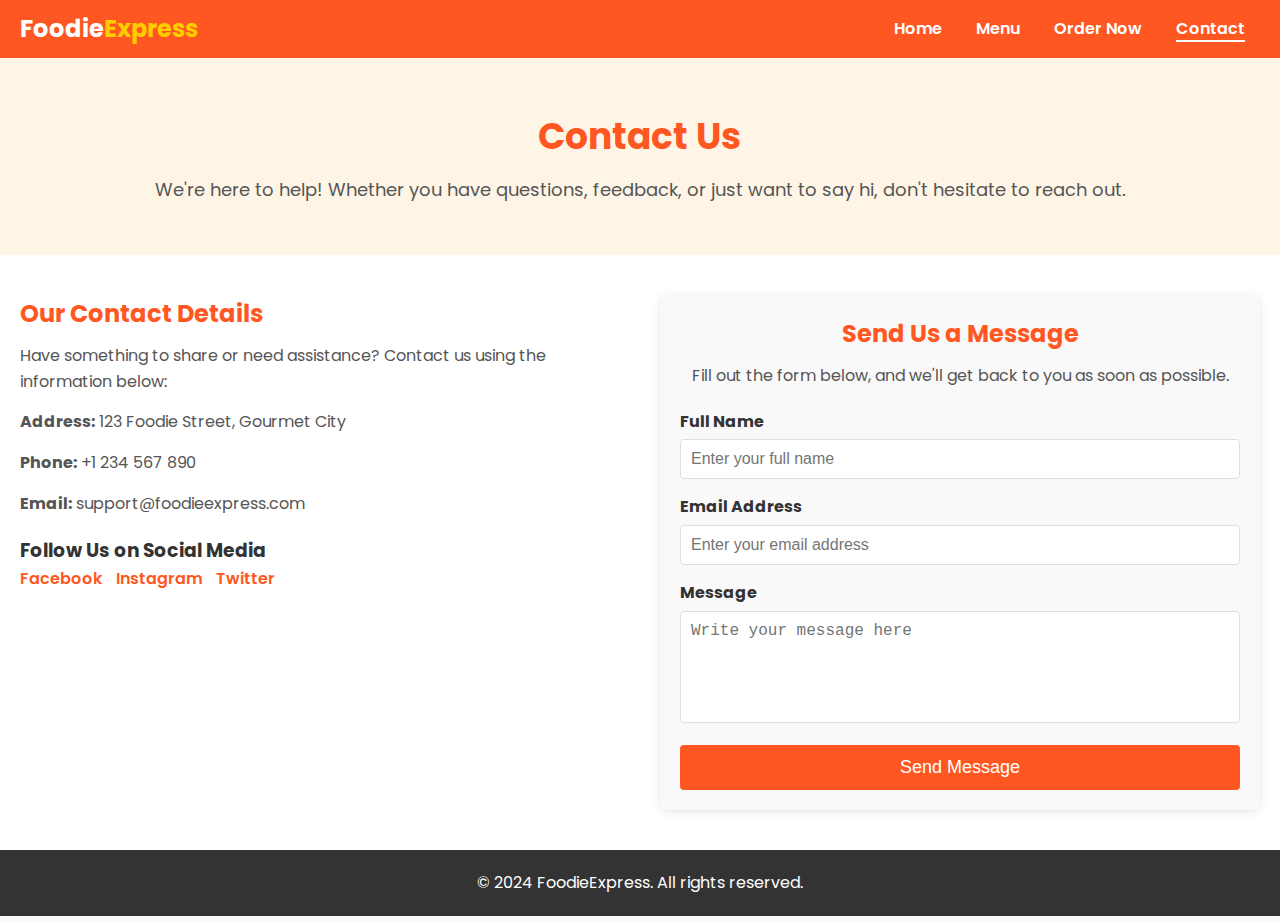
<file: views/contact.html>
<!DOCTYPE html>
<html lang="en">
<head>
    <meta charset="UTF-8">
    <meta name="viewport" content="width=device-width, initial-scale=1.0">
    <title>Contact Us</title>
    <link rel="stylesheet" href="../styles/contact.css">
    <link rel="preconnect" href="https://fonts.googleapis.com">
    <link href="https://fonts.googleapis.com/css2?family=Poppins:wght@400;600&display=swap" rel="stylesheet">
</head>
<body>
    <header class="header">
        <div class="logo">
            <h1>Foodie<span>Express</span></h1>
        </div>
        <nav>
            <a href="index.html">Home</a>
            <a href="menu.html">Menu</a>
            <a href="order.html">Order Now</a>
            <a href="contact.html" class="active">Contact</a>
        </nav>
    </header>

    <section class="contact-banner">
        <h1>Contact Us</h1>
        <p>We're here to help! Whether you have questions, feedback, or just want to say hi, don't hesitate to reach out.</p>
    </section>

    <section class="contact-section">
        <!-- Left: Contact Information -->
        <div class="contact-info">
            <h2>Our Contact Details</h2>
            <p>Have something to share or need assistance? Contact us using the information below:</p>
            <p><strong>Address:</strong> 123 Foodie Street, Gourmet City</p>
            <p><strong>Phone:</strong> +1 234 567 890</p>
            <p><strong>Email:</strong> support@foodieexpress.com</p>
            <h3>Follow Us on Social Media</h3>
            <div class="social-links">
                <a href="#">Facebook</a>
                <a href="#">Instagram</a>
                <a href="#">Twitter</a>
            </div>
        </div>

        <!-- Right: Contact Form -->
        <form class="contact-form" id="contact-form" method="POST">
            <h2>Send Us a Message</h2>
            <p>Fill out the form below, and we'll get back to you as soon as possible.</p>
            <div class="form-group">
                <label for="name">Full Name</label>
                <input type="text" id="name" name="name" placeholder="Enter your full name" required>
            </div>
            <div class="form-group">
                <label for="email">Email Address</label>
                <input type="email" id="email" name="email" placeholder="Enter your email address" required>
            </div>
            <div class="form-group">
                <label for="message">Message</label>
                <textarea id="message" name="message" placeholder="Write your message here" rows="5" required></textarea>
            </div>
            <button type="submit" class="submit-btn">Send Message</button>
        </form>
    </section>

    <footer>
        <p>© 2024 FoodieExpress. All rights reserved.</p>
    </footer>

    <script>
        document.getElementById('contact-form').addEventListener('submit', async function(event) {
            event.preventDefault();  // Prevent the form from submitting normally

            // Collect form data
            const formData = new FormData(event.target);

            // Prepare the data to send to the server
            const data = {
                name: formData.get('name'),
                email: formData.get('email'),
                message: formData.get('message'),
            };

            try {
                const response = await fetch('http://localhost:5000/api/contact/', {
                    method: 'POST',
                    headers: {
                        'Content-Type': 'application/json',
                    },
                    body: JSON.stringify(data),
                });

                const result = await response.json();

                if (response.ok) {
                    alert('Message sent successfully!');
                    console.log('Message details:', result);
                    // Optionally, clear the form after submission
                    event.target.reset();
                } else {
                    alert('Error sending message: ' + result.error);
                }
            } catch (err) {
                alert('An error occurred while sending the message.');
                console.error(err);
            }
        });
    </script>
</body>
</html>
</file>
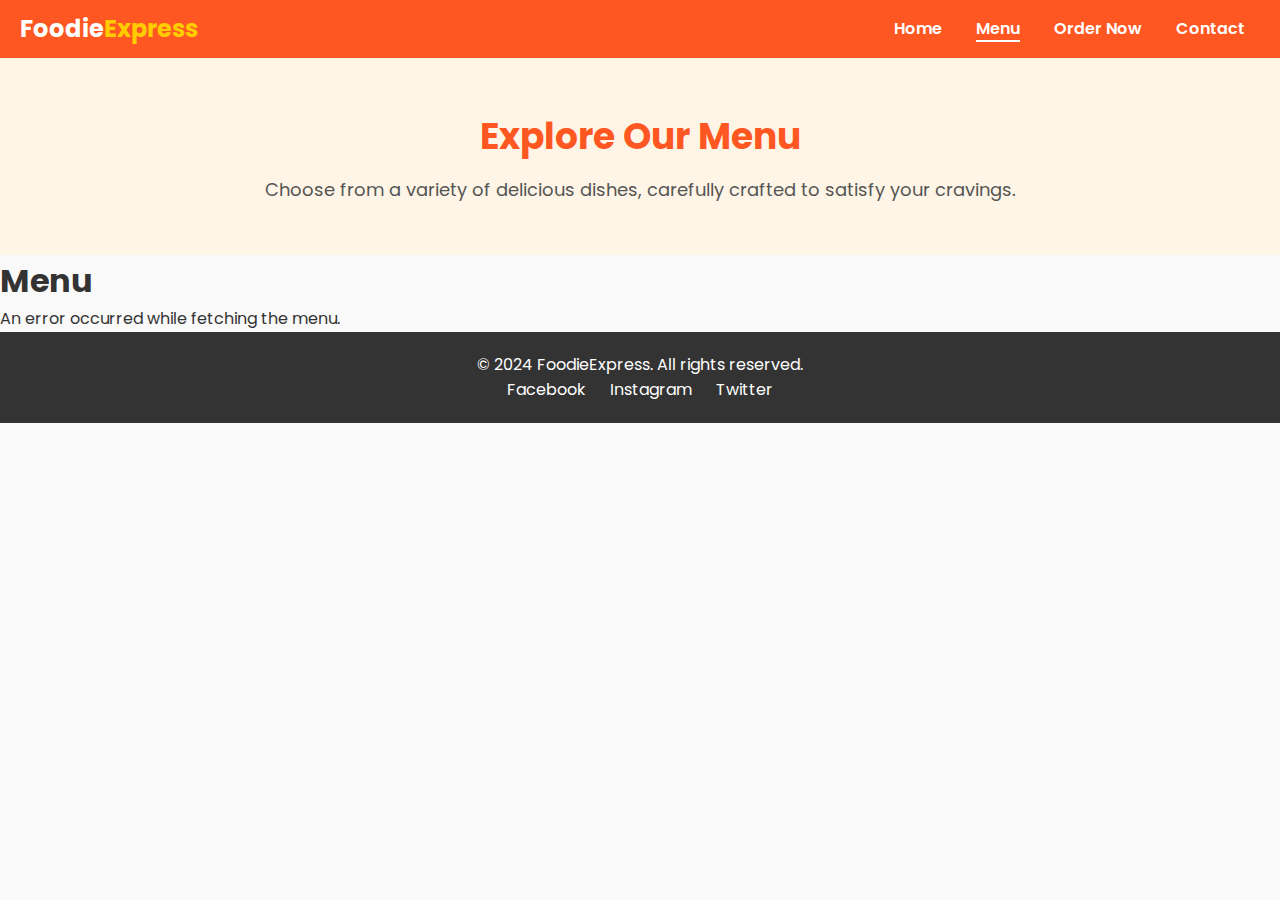
<file: views/menu.html>
<!DOCTYPE html>
<html lang="en">
<head>
    <meta charset="UTF-8">
    <meta name="viewport" content="width=device-width, initial-scale=1.0">
    <title>Our Menu - FoodieExpress</title>
    <link rel="stylesheet" href="../styles/menu.css">
    <link rel="preconnect" href="https://fonts.googleapis.com">
    <link href="https://fonts.googleapis.com/css2?family=Poppins:wght@400;600&display=swap" rel="stylesheet">
</head>
<body>
    <header class="header">
        <div class="logo">
            <h1>Foodie<span>Express</span></h1>
        </div>
        <nav>
            <a href="index.html">Home</a>
            <a href="menu.html" class="active">Menu</a>
            <a href="order.html">Order Now</a>
            <a href="contact.html">Contact</a>
        </nav>
    </header>

    <section class="menu-banner">
        <h1>Explore Our Menu</h1>
        <p>Choose from a variety of delicious dishes, carefully crafted to satisfy your cravings.</p>
    </section>

    <h1>Menu</h1>
    <div id="menu"></div> <!-- Container to display the dynamic menu -->

    <script>
        fetch('http://localhost:5000/api/menu') // Ensure this matches your backend URL
            .then(response => response.json()) // Parse the response to JSON
            .then(data => {
                // Check if 'menu' exists and is an array
                if (data && Array.isArray(data)) {
                    const menuContainer = document.getElementById('menu');

                    // Clear the container before adding new items
                    menuContainer.innerHTML = '';

                    // Iterate over the menu array and create HTML elements
                    data.forEach(item => {
                        const menuItemDiv = document.createElement('div');
                        menuItemDiv.classList.add('menu-item');
                        
                        // Create a card for each menu item with an image, name, description, and price
                        menuItemDiv.innerHTML = `
                            <div class="menu-item-image">
                                <img src="${item.image}" alt="${item.name}" width="150">
                            </div>
                            <div class="menu-item-info">
                                <h3>${item.name}</h3>
                                <p>${item.description}</p>
                                <p><strong>Price: $${item.price}</strong></p>
                            </div>
                        `;
                        
                        menuContainer.appendChild(menuItemDiv);
                    });
                } else {
                    console.error('Invalid data format:', data);
                    const menuContainer = document.getElementById('menu');
                    menuContainer.innerHTML = 'Failed to load menu data.';
                }
            })
            .catch(error => {
                console.error('Error fetching menu:', error);
                const menuContainer = document.getElementById('menu');
                menuContainer.innerHTML = 'An error occurred while fetching the menu.';
            });
    </script>

    <footer>
        <p>© 2024 FoodieExpress. All rights reserved.</p>
        <div class="social-links">
            <a href="#">Facebook</a>
            <a href="#">Instagram</a>
            <a href="#">Twitter</a>
        </div>
    </footer>
</body>
</html>
</file>
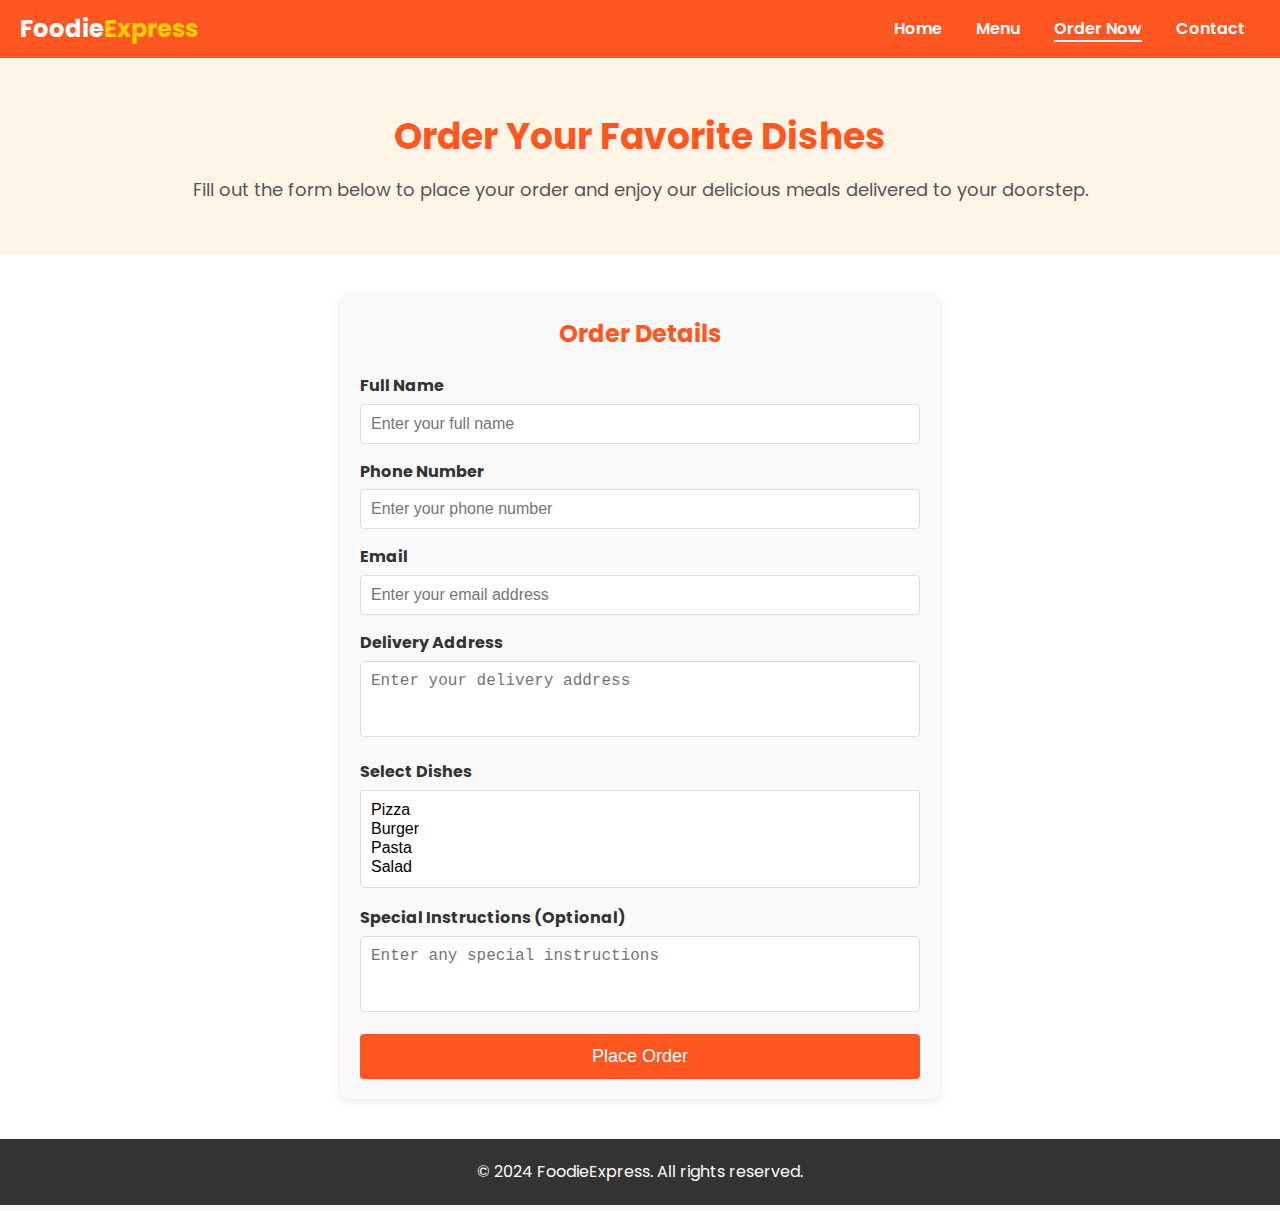
<file: views/order.html>
<!DOCTYPE html>
<html lang="en">
<head>
    <meta charset="UTF-8">
    <meta name="viewport" content="width=device-width, initial-scale=1.0">
    <title>Order Now</title>
    <link rel="stylesheet" href="../styles/order.css">
    <link rel="preconnect" href="https://fonts.googleapis.com">
    <link href="https://fonts.googleapis.com/css2?family=Poppins:wght@400;600&display=swap" rel="stylesheet">
</head>
<body>
    <header class="header">
        <div class="logo">
            <h1>Foodie<span>Express</span></h1>
        </div>
        <nav>
            <a href="index.html">Home</a>
            <a href="menu.html">Menu</a>
            <a href="order.html" class="active">Order Now</a>
            <a href="contact.html">Contact</a>
        </nav>
    </header>

    <section class="order-banner">
        <h1>Order Your Favorite Dishes</h1>
        <p>Fill out the form below to place your order and enjoy our delicious meals delivered to your doorstep.</p>
    </section>

    <section class="order-form-section">
        <form class="order-form" action="#" method="POST">
            <h2>Order Details</h2>

            <div class="form-group">
                <label for="name">Full Name</label>
                <input type="text" id="name" name="name" placeholder="Enter your full name" required>
            </div>

            <div class="form-group">
                <label for="phone">Phone Number</label>
                <input type="tel" id="phone" name="phone" placeholder="Enter your phone number" required>
            </div>

            <div class="form-group">
                <label for="email">Email</label>
                <input type="email" id="email" name="email" placeholder="Enter your email address" required>
            </div>

            <div class="form-group">
                <label for="address">Delivery Address</label>
                <textarea id="address" name="address" placeholder="Enter your delivery address" rows="3" required></textarea>
            </div>

            <div class="form-group">
                <label for="dishes">Select Dishes</label>
                <select id="dishes" name="dishes[]" multiple required>
                    <option value="pizza">Pizza</option>
                    <option value="burger">Burger</option>
                    <option value="pasta">Pasta</option>
                    <option value="salad">Salad</option>
                </select>
            </div>

            <div class="form-group">
                <label for="notes">Special Instructions (Optional)</label>
                <textarea id="notes" name="notes" placeholder="Enter any special instructions" rows="3"></textarea>
            </div>

            <button type="submit" class="submit-btn">Place Order</button>
        </form>
    </section>

    <script>
        document.querySelector('.order-form').addEventListener('submit', async function(event) {
            event.preventDefault();  // Prevent the form from submitting normally

            // Collect form data
            const formData = new FormData(event.target);

            // Define prices for each dish
            const prices = {
                pizza: 10,  // Price of pizza
                burger: 5,  // Price of burger
                pasta: 8,   // Price of pasta
                salad: 6    // Price of salad
            };

            // Calculate total based on selected dishes
            const selectedDishes = formData.getAll('dishes[]');
            const total = selectedDishes.reduce((sum, dish) => sum + prices[dish], 0);

            // Prepare the data to send to the server
            const data = {
                name: formData.get('name'),
                phone: formData.get('phone'),
                email: formData.get('email'),
                address: formData.get('address'),
                dishes: selectedDishes,
                notes: formData.get('notes') || '',  // Empty string if no notes
                total: total,  // Send the calculated total
            };

            try {
                const response = await fetch('http://localhost:5000/api/orders/', {  // Updated endpoint
                    method: 'POST',
                    headers: {
                        'Content-Type': 'application/json',
                    },
                    body: JSON.stringify(data),
                });

                const result = await response.json();

                if (response.ok) {
                    alert('Order placed successfully!');
                    console.log('Order details:', result);
                } else {
                    alert('Error placing order: ' + result.error);
                }
            } catch (err) {
                alert('An error occurred while placing the order.');
                console.error(err);
            }
        });
    </script>
    

    <footer>
        <p>© 2024 FoodieExpress. All rights reserved.</p>
    </footer>
</body>
</html>
</file>
<file: styles/contact.css>
/* Reset */
* {
    margin: 0;
    padding: 0;
    box-sizing: border-box;
}

body {
    font-family: 'Poppins', sans-serif;
    line-height: 1.6;
    background-color: #f9f9f9;
    color: #333;
}

/* Header */
.header {
    display: flex;
    justify-content: space-between;
    align-items: center;
    padding: 10px 20px;
    background-color: #ff5722;
    color: white;
}

.header .logo h1 {
    font-size: 24px;
    font-weight: bold;
}

.header .logo span {
    color: #ffcc00;
}

.header nav a {
    margin: 0 15px;
    text-decoration: none;
    color: white;
    font-weight: 600;
}

.header nav a.active {
    border-bottom: 2px solid white;
}

.header nav a:hover {
    text-decoration: underline;
}

/* Banner */
.contact-banner {
    text-align: center;
    padding: 50px 20px;
    background-color: #fff5e6;
    color: #ff5722;
}

.contact-banner h1 {
    font-size: 36px;
    margin-bottom: 10px;
}

.contact-banner p {
    font-size: 18px;
    color: #555;
}

/* Contact Section */
.contact-section {
    display: grid;
    grid-template-columns: 1fr 1fr;
    gap: 40px;
    padding: 40px 20px;
    background-color: #fff;
}

.contact-info {
    max-width: 100%;
}

.contact-info h2 {
    font-size: 24px;
    margin-bottom: 10px;
    color: #ff5722;
}

.contact-info p {
    font-size: 16px;
    margin-bottom: 15px;
    color: #555;
}

.contact-info h3 {
    margin-top: 20px;
    color: #333;
}

.contact-info .social-links a {
    display: inline-block;
    margin-right: 10px;
    text-decoration: none;
    color: #ff5722;
    font-weight: 600;
}

.contact-info .social-links a:hover {
    text-decoration: underline;
}

/* Contact Form */
.contact-form {
    background-color: #f9f9f9;
    padding: 20px;
    border-radius: 8px;
    box-shadow: 0 2px 10px rgba(0, 0, 0, 0.1);
}

.contact-form h2 {
    font-size: 24px;
    margin-bottom: 10px;
    color: #ff5722;
    text-align: center;
}

.contact-form p {
    text-align: center;
    margin-bottom: 20px;
    color: #555;
}

.form-group {
    margin-bottom: 15px;
}

.form-group label {
    display: block;
    font-weight: bold;
    margin-bottom: 5px;
}

.form-group input,
.form-group textarea {
    width: 100%;
    padding: 10px;
    font-size: 16px;
    border: 1px solid #ddd;
    border-radius: 4px;
}

.form-group textarea {
    resize: none;
}

.submit-btn {
    display: block;
    width: 100%;
    padding: 12px;
    font-size: 18px;
    color: white;
    background-color: #ff5722;
    border: none;
    border-radius: 4px;
    cursor: pointer;
    transition: background-color 0.3s;
}

.submit-btn:hover {
    background-color: #e64a19;
}

/* Footer */
footer {
    text-align: center;
    padding: 20px;
    background-color: #333;
    color: white;
}

/* Responsive */
@media (max-width: 768px) {
    .contact-section {
        grid-template-columns: 1fr;
    }
}
</file>
<file: styles/menu.css>
/* Reset */
* {
    margin: 0;
    padding: 0;
    box-sizing: border-box;
}

body {
    font-family: 'Poppins', sans-serif;
    line-height: 1.6;
    background-color: #f9f9f9;
    color: #333;
}

/* Header */
.header {
    display: flex;
    justify-content: space-between;
    align-items: center;
    padding: 10px 20px;
    background-color: #ff5722;
    color: white;
}

.header .logo h1 {
    font-size: 24px;
    font-weight: bold;
}

.header .logo span {
    color: #ffcc00;
}

.header nav a {
    margin: 0 15px;
    text-decoration: none;
    color: white;
    font-weight: 600;
}

.header nav a.active {
    border-bottom: 2px solid white;
}

.header nav a:hover {
    text-decoration: underline;
}

/* Banner Section */
.menu-banner {
    text-align: center;
    padding: 50px 20px;
    background-color: #fff5e6;
    color: #ff5722;
}

.menu-banner h1 {
    font-size: 36px;
    margin-bottom: 10px;
}

.menu-banner p {
    font-size: 18px;
    color: #555;
}

/* Categories Section */
.menu-categories {
    padding: 40px 20px;
    text-align: center;
    background-color: #fff;
}

.menu-categories h2 {
    font-size: 28px;
    color: #ff5722;
    margin-bottom: 30px;
}

.categories-grid {
    display: grid;
    grid-template-columns: repeat(auto-fit, minmax(200px, 1fr));
    gap: 20px;
}

.category-item {
    text-decoration: none;
    color: #333;
    background-color: #f9f9f9;
    padding: 15px;
    border-radius: 8px;
    box-shadow: 0 2px 8px rgba(0, 0, 0, 0.1);
    text-align: center;
    transition: transform 0.2s;
}

.category-item:hover {
    transform: scale(1.05);
}

.category-item img {
    width: 100%;
    border-radius: 8px;
    margin-bottom: 10px;
}

/* Menu Items Section */
.menu-items {
    padding: 50px 20px;
    background-color: #fff;
    text-align: center;
}

.menu-items h2 {
    font-size: 28px;
    color: #ff5722;
    margin-bottom: 30px;
}

.menu-grid {
    display: grid;
    grid-template-columns: repeat(auto-fit, minmax(300px, 1fr));
    gap: 20px;
}

.menu-grid article {
    background-color: #fff;
    padding: 15px;
    border-radius: 8px;
    box-shadow: 0 2px 8px rgba(0, 0, 0, 0.1);
    text-align: center;
}

.menu-grid article img {
    width: 100%;
    border-radius: 8px;
    margin-bottom: 10px;
}

.menu-grid article h3 {
    font-size: 20px;
    margin-bottom: 10px;
    color: #333;
}

.menu-grid article p {
    font-size: 18px;
    font-weight: bold;
    color: #ff5722;
}

/* Footer */
footer {
    text-align: center;
    padding: 20px;
    background-color: #333;
    color: white;
}

footer .social-links a {
    margin: 0 10px;
    text-decoration: none;
    color: white;
}

footer .social-links a:hover {
    color: #ff5722;
}
</file>
<file: styles/order.css>
/* Reset */
* {
    margin: 0;
    padding: 0;
    box-sizing: border-box;
}

body {
    font-family: 'Poppins', sans-serif;
    line-height: 1.6;
    background-color: #f9f9f9;
    color: #333;
}

/* Header */
.header {
    display: flex;
    justify-content: space-between;
    align-items: center;
    padding: 10px 20px;
    background-color: #ff5722;
    color: white;
}

.header .logo h1 {
    font-size: 24px;
    font-weight: bold;
}

.header .logo span {
    color: #ffcc00;
}

.header nav a {
    margin: 0 15px;
    text-decoration: none;
    color: white;
    font-weight: 600;
}

.header nav a.active {
    border-bottom: 2px solid white;
}

.header nav a:hover {
    text-decoration: underline;
}

/* Banner */
.order-banner {
    text-align: center;
    padding: 50px 20px;
    background-color: #fff5e6;
    color: #ff5722;
}

.order-banner h1 {
    font-size: 36px;
    margin-bottom: 10px;
}

.order-banner p {
    font-size: 18px;
    color: #555;
}

/* Order Form Section */
.order-form-section {
    padding: 40px 20px;
    background-color: #fff;
    display: flex;
    justify-content: center;
    align-items: center;
}

.order-form {
    max-width: 600px;
    width: 100%;
    background-color: #f9f9f9;
    padding: 20px;
    border-radius: 8px;
    box-shadow: 0 2px 10px rgba(0, 0, 0, 0.1);
}

.order-form h2 {
    font-size: 24px;
    margin-bottom: 20px;
    color: #ff5722;
    text-align: center;
}

.form-group {
    margin-bottom: 15px;
}

.form-group label {
    display: block;
    font-weight: bold;
    margin-bottom: 5px;
}

.form-group input,
.form-group textarea,
.form-group select {
    width: 100%;
    padding: 10px;
    font-size: 16px;
    border: 1px solid #ddd;
    border-radius: 4px;
}

.form-group textarea {
    resize: none;
}

.form-group select {
    background-color: #fff;
    cursor: pointer;
}

.submit-btn {
    display: block;
    width: 100%;
    padding: 12px;
    font-size: 18px;
    color: white;
    background-color: #ff5722;
    border: none;
    border-radius: 4px;
    cursor: pointer;
    transition: background-color 0.3s;
}

.submit-btn:hover {
    background-color: #e64a19;
}

/* Footer */
footer {
    text-align: center;
    padding: 20px;
    background-color: #333;
    color: white;
}
</file>
